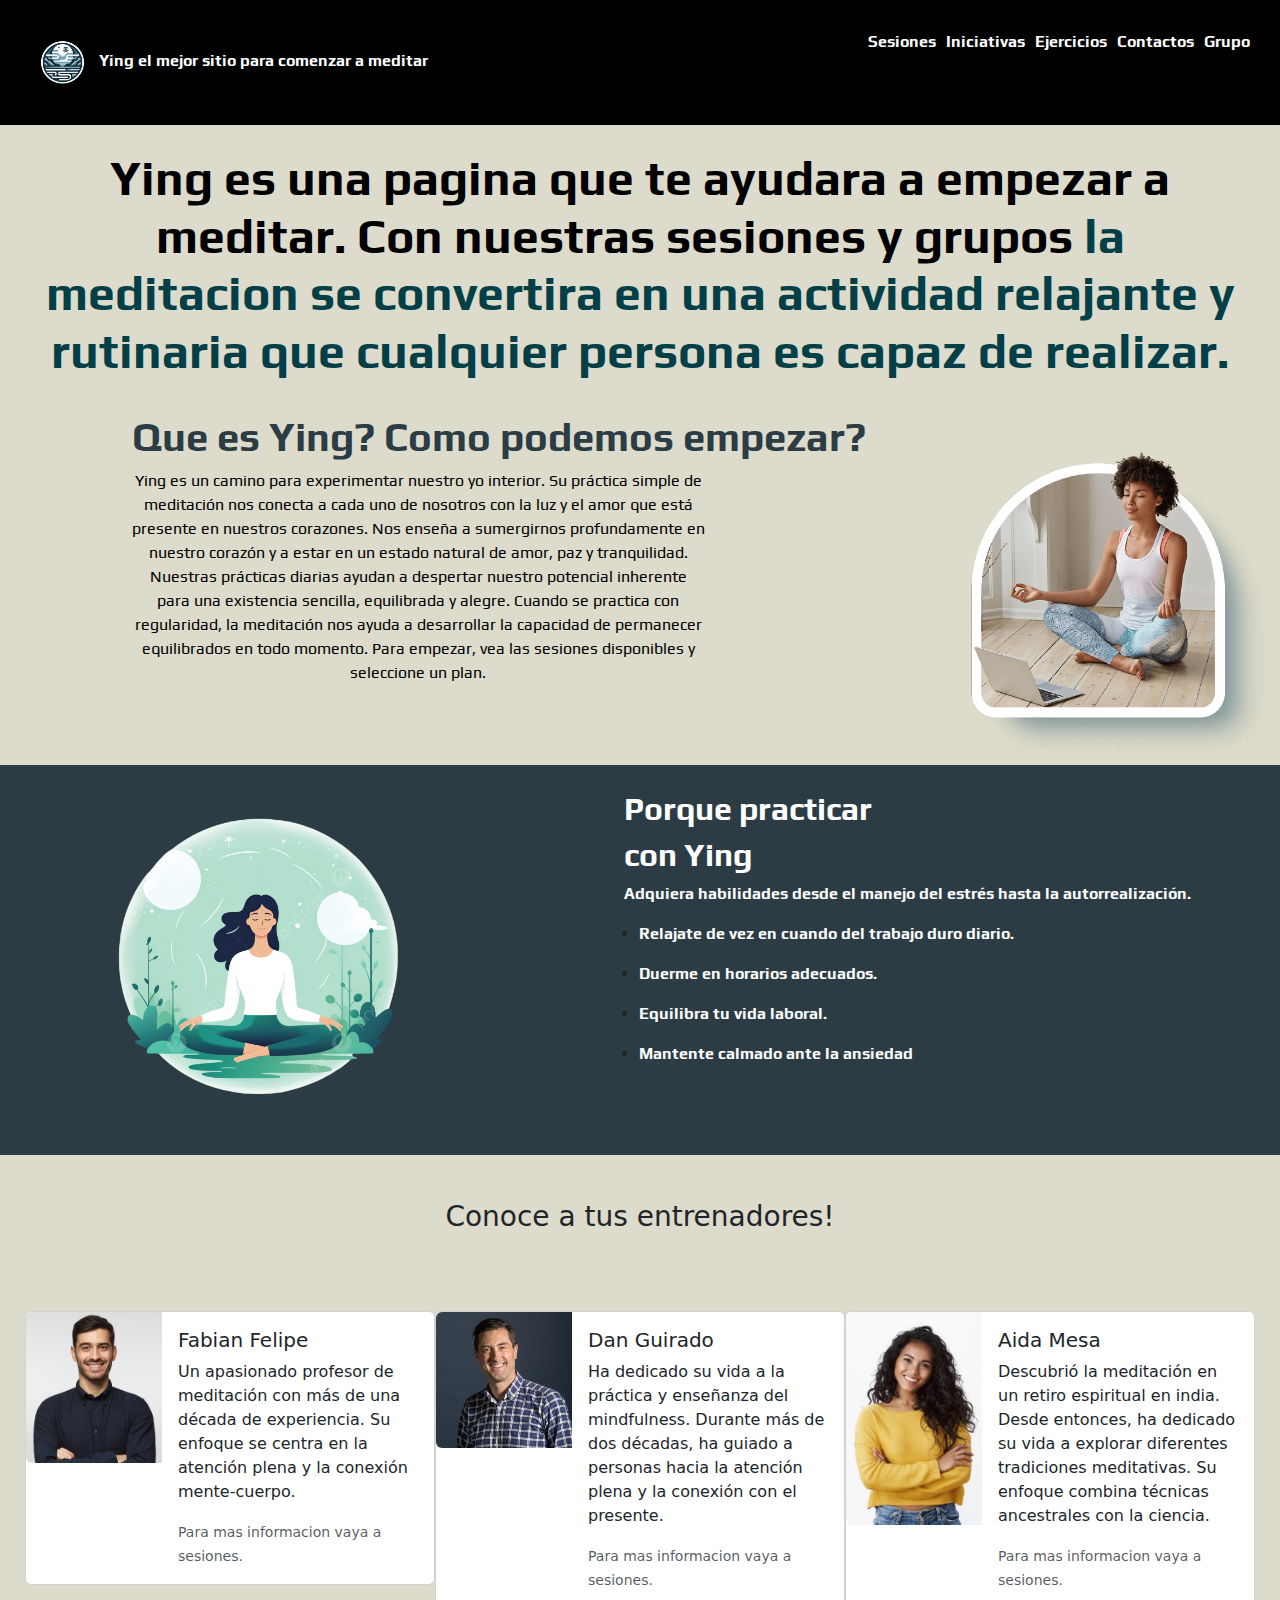
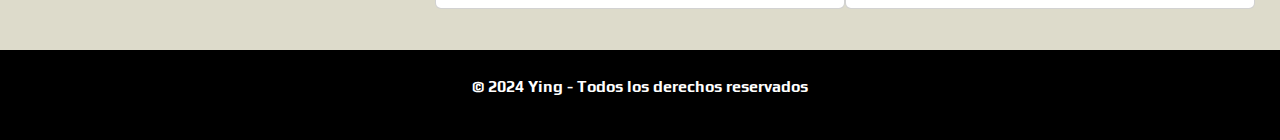
<file: index.html>
<!DOCTYPE html>
<html lang="es">
<head>
    <meta charset="UTF-8">
    <meta name="viewport" content="width=device-width, initial-scale=1.0">
    <title>Ying | Inicio</title>
    <link rel="stylesheet" href="css/style.css">
    <link href="https://cdn.jsdelivr.net/npm/bootstrap@5.3.3/dist/css/bootstrap.min.css" rel="stylesheet" integrity="sha384-QWTKZyjpPEjISv5WaRU9OFeRpok6YctnYmDr5pNlyT2bRjXh0JMhjY6hW+ALEwIH" crossorigin="anonymous">
    <link rel="shortcut icon" href="./assets/logoying.png" type="image/x-icon">
    <meta name="description" content=" En esta pagina de meditacion encointraras una comunidad y varios servicios de meditacion. Somos Ying, una comunidad dedicada a la relajacion y a la meditacion.">
    <meta name="keywords" content="Grupo de meditacion, Comunidad, Relajacion, Meditacion, Sesiones, Practicas diarias, Tranquilidad, Estres">
</head>



<body class="body1">

<header>
    <div>
      <p> <img src="assets/logoying.png" alt="ying logo" class="logo"> Ying el mejor sitio para comenzar a meditar</p>
    </div>

    <nav>
        <ul>
            <li><a  href="html/sesiones.html">Sesiones</a> </li>
            <li><a  href="html/iniciativas.html">Iniciativas</a> </li>
            <li><a  href="html/practica.html">Ejercicios</a> </li>
            <li><a  href="html/contactos.html">Contactos</a> </li>
            <li><a  href="#grupo">Grupo</a> </li>
        </ul>
    </nav>
</header>

<main>
    
    
    <h1  class="h1index">Ying es una pagina que te ayudara a empezar a meditar. Con nuestras sesiones y grupos <span>la meditacion se convertira en una actividad relajante y rutinaria que cualquier persona es capaz de realizar.</span></h1>
    

    <section class="section-inicio">
        <div>
            <h2>Que es Ying? Como podemos empezar?</h2>
            <p> Ying es un camino para experimentar nuestro yo interior. Su práctica simple de meditación nos conecta a cada uno de nosotros con la luz y el amor que está presente en nuestros corazones. Nos enseña a sumergirnos profundamente en nuestro corazón y a estar en un estado natural de amor, paz y tranquilidad. Nuestras prácticas diarias ayudan a despertar nuestro potencial inherente para una existencia sencilla, equilibrada y alegre. Cuando se practica con regularidad, la meditación nos ayuda a desarrollar la capacidad de permanecer equilibrados en todo momento. Para empezar, vea las sesiones disponibles y seleccione un plan.</p>
        </div>
        
        <div>
            <img src="assets/meditacion-inicio.png" alt="Meditacion en casa" class="imagen-anim">
        </div>
    </section>


    <section class="section-iniciativa">
          <div>
              <img src="assets/meditacion-artistica.png" alt="meditacion artistica" width="340px" >
          </div>
          <div>
              <h2>Porque practicar</h2>
                <h2>con Ying</h2>
                    <p class="subtitulo-iniciativa" >Adquiera habilidades desde el manejo del estrés hasta la autorrealización.</p>
                      <ul class="lista-sub">
                        <li><p><span>Relajate</span> de vez en cuando del trabajo duro diario.</p></li>   
                        <li><p><span>Duerme</span> en horarios adecuados.</p></li>
                        <li><p><span>Equilibra</span> tu vida laboral.</p></li>
                        <li><p> <span>Mantente calmado</span>  ante la ansiedad </p></li>
                      </ul>
          </div>
    </section>


    <section id="grupo" class="section-grupo">
        <div>
          <h3>Conoce a tus entrenadores!</h2>
        </div>
    </section>

    <section class="lista-grupo">

      <div class="carta-1">
        <div class="card mb-3" style="max-width: 540px;">
          <div class="row g-0">
            <div class="col-md-4">
              <img src="assets/hombre-1.jpg" class="img-fluid rounded-start" alt="hombre-profesional">
            </div>
            <div class="col-md-8">
              <div class="card-body">
                <h5 class="card-title">Fabian Felipe</h5>
                <p class="card-text">Un apasionado profesor de meditación con más de una década de experiencia. Su enfoque se centra en la atención plena y la conexión mente-cuerpo.</p>
                <p class="card-text"><small class="text-body-secondary">Para mas informacion vaya a sesiones.</small></p>
              </div>
            </div>
          </div>
        </div>
      </div>

      <div class="carta-2">
        <div class="card mb-3" style="max-width: 540px;">
          <div class="row g-0">
            <div class="col-md-4">
              <img src="assets/dan.jpg" class="img-fluid rounded-start" alt="dan-profesor">
            </div>
            <div class="col-md-8">
              <div class="card-body">
                <h5 class="card-title">Dan Guirado</h5>
                <p class="card-text">Ha dedicado su vida a la práctica y enseñanza del mindfulness. Durante más de dos décadas, ha guiado a personas hacia la atención plena y la conexión con el presente.  </p>
                <p class="card-text"><small class="text-body-secondary">Para mas informacion vaya a sesiones.</small></p>
              </div>
            </div>
          </div>
        </div>
      </div>

      <div class="carta-3">
        <div class="card mb-3" style="max-width: 540px;">
          <div class="row g-0">
            <div class="col-md-4">
              <img src="assets/mujer.jpg" class="img-fluid rounded-start" alt="mujer-profecional">
            </div>
            <div class="col-md-8">
              <div class="card-body">
                <h5 class="card-title">Aida Mesa</h5>
                <p class="card-text">Descubrió la meditación en un retiro espiritual en india. Desde entonces, ha dedicado su vida a explorar diferentes tradiciones meditativas. Su  enfoque combina técnicas ancestrales con la ciencia.</p>
                <p class="card-text"><small class="text-body-secondary">Para mas informacion vaya a sesiones.</small></p>
              </div>
            </div>
          </div>
        </div>
      </div>

    </section>

</main>

    <footer>
            <div class="allfooter">
              <p>© 2024 Ying - Todos los derechos reservados</p> 
            </div>
    </footer>


    <script src="https://code.jquery.com/jquery-3.3.1.slim.min.js" integrity="sha384-q8i/X+965DzO0rT7abK41JStQIAqVgRVzpbzo5smXKp4YfRvH+8abtTE1Pi6jizo" crossorigin="anonymous"></script>
    <script src="https://cdn.jsdelivr.net/npm/popper.js@1.14.7/dist/umd/popper.min.js" integrity="sha384-UO2eT0CpHqdSJQ6hJty5KVphtPhzWj9WO1clHTMGa3JDZwrnQq4sF86dIHNDz0W1" crossorigin="anonymous"></script>
    <script src="https://cdn.jsdelivr.net/npm/bootstrap@4.3.1/dist/js/bootstrap.min.js" integrity="sha384-JjSmVgyd0p3pXB1rRibZUAYoIIy6OrQ6VrjIEaFf/nJGzIxFDsf4x0xIM+B07jRM" crossorigin="anonymous"></script>

</body>

</html>
</file>
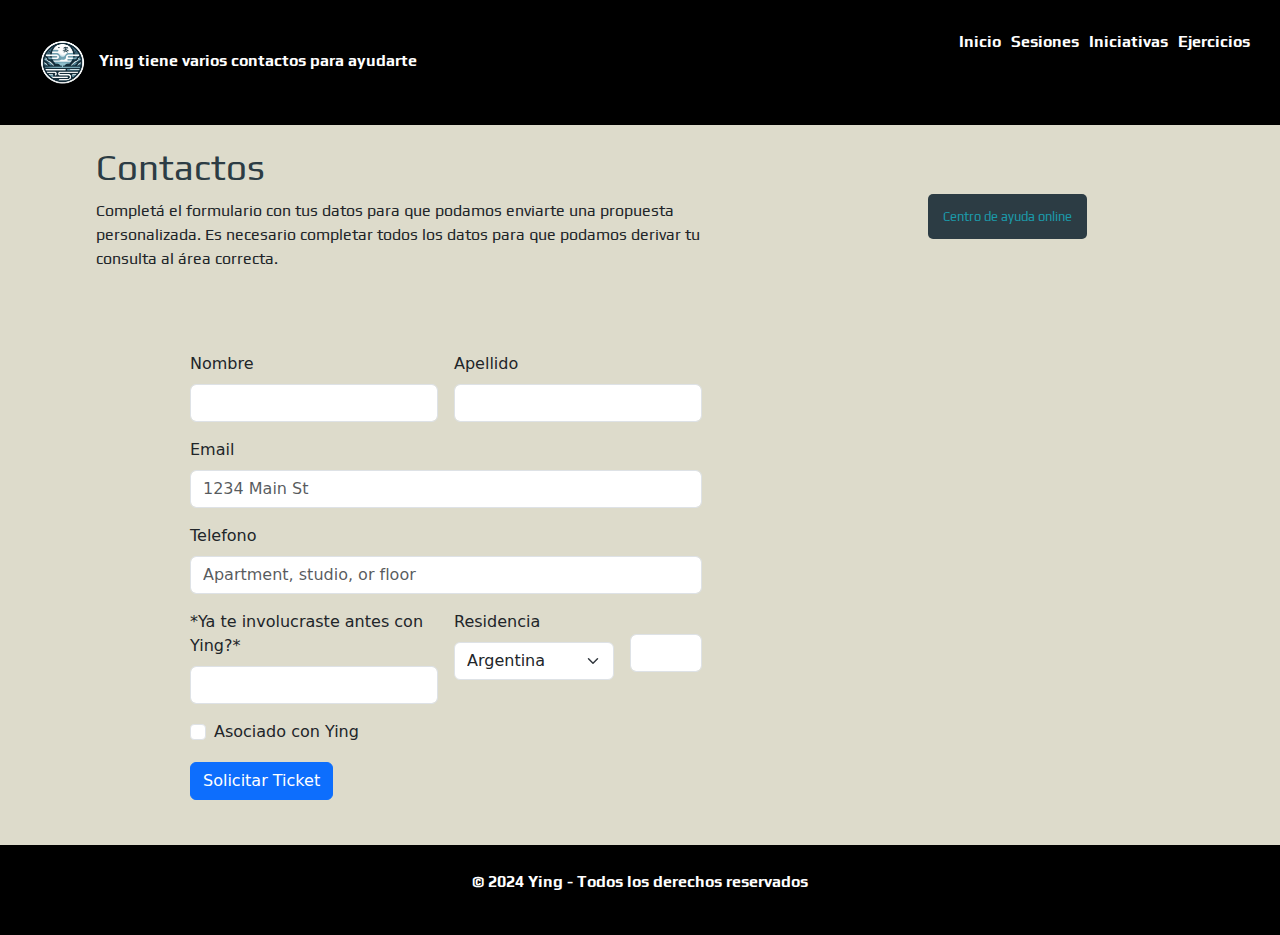
<file: html/contactos.html>
<!DOCTYPE html>
<html lang="es">
<head>
    <meta charset="UTF-8">
    <meta name="viewport" content="width=device-width, initial-scale=1.0">
    <title>Ying | Contactos</title>
    <link rel="stylesheet" href="../css/style.css">
    <link href="https://cdn.jsdelivr.net/npm/bootstrap@5.3.3/dist/css/bootstrap.min.css" rel="stylesheet" integrity="sha384-QWTKZyjpPEjISv5WaRU9OFeRpok6YctnYmDr5pNlyT2bRjXh0JMhjY6hW+ALEwIH" crossorigin="anonymous">
    <script src="https://cdn.jsdelivr.net/npm/bootstrap@5.3.3/dist/js/bootstrap.bundle.min.js" integrity="sha384-YvpcrYf0tY3lHB60NNkmXc5s9fDVZLESaAA55NDzOxhy9GkcIdslK1eN7N6jIeHz" crossorigin="anonymous"></script>
</head>



<body class="body1">

    <header>
        <div>
            <p> <img src="../assets/logoying.png" alt="ying logo" class="logo"> Ying tiene varios contactos para ayudarte</p>
        </div>
    
        <nav>
            <ul>
                <li><a  href="../index.html">Inicio</a> </li>
                <li><a  href="sesiones.html">Sesiones</a> </li>
                <li><a  href="iniciativas.html">Iniciativas</a> </li>
                <li><a  href="practica.html">Ejercicios</a> </li>
            </ul>
        </nav>
    </header>
    
    <main>
    
        <section class="contactos-soporte">

            <div>
                <h1>Contactos</h1>
                <p><span>Completá el formulario con tus datos para que podamos enviarte una propuesta personalizada.</span> Es necesario completar todos los datos para que podamos derivar tu consulta al área correcta.</p>
            </div>

            <div>   
                <a href="#Supportlive">Centro de ayuda online</a>
            </div>

        </section>
    
        <section class="form-contactos">

            <form class="row g-3">
                <div class="col-md-6">
                  <label for="inputEmail4" class="form-label">Nombre</label>
                  <input type="email" class="form-control" id="inputEmail4">
                </div>
                <div class="col-md-6">
                  <label for="inputPassword4" class="form-label">Apellido</label>
                  <input type="password" class="form-control" id="inputPassword4">
                </div>
                <div class="col-12">
                  <label for="inputAddress" class="form-label">Email</label>
                  <input type="text" class="form-control" id="inputAddress" placeholder="1234 Main St">
                </div>
                <div class="col-12">
                  <label for="inputAddress2" class="form-label">Telefono</label>
                  <input type="text" class="form-control" id="inputAddress2" placeholder="Apartment, studio, or floor">
                </div>
                <div class="col-md-6">
                  <label for="inputCity" class="form-label">*Ya te involucraste antes con Ying?*</label>
                  <input type="text" class="form-control" id="inputCity">
                </div>
                <div class="col-md-4">
                  <label for="inputState" class="form-label">Residencia</label>
                  <select id="inputState" class="form-select">
                    <option selected>Argentina</option>
                    <option>India</option>
                  </select>
                </div>
                <div class="col-md-2">
                  <label for="inputZip" class="form-label"></label>
                  <input type="text" class="form-control" id="inputZip">
                </div>
                <div class="col-12">
                  <div class="form-check">
                    <input class="form-check-input" type="checkbox" id="gridCheck">
                    <label class="form-check-label" for="gridCheck">
                      Asociado con Ying
                    </label>
                  </div>
                </div>
                <div class="col-12">
                  <button type="submit" class="btn btn-primary">Solicitar Ticket</button>
                </div>
              </form>

        </section>

    </main>
    
    <footer>
        <div class="allfooter">
          <p>© 2024 Ying - Todos los derechos reservados</p> 
        </div>
    </footer>
    
    </body>



</html>
</file>
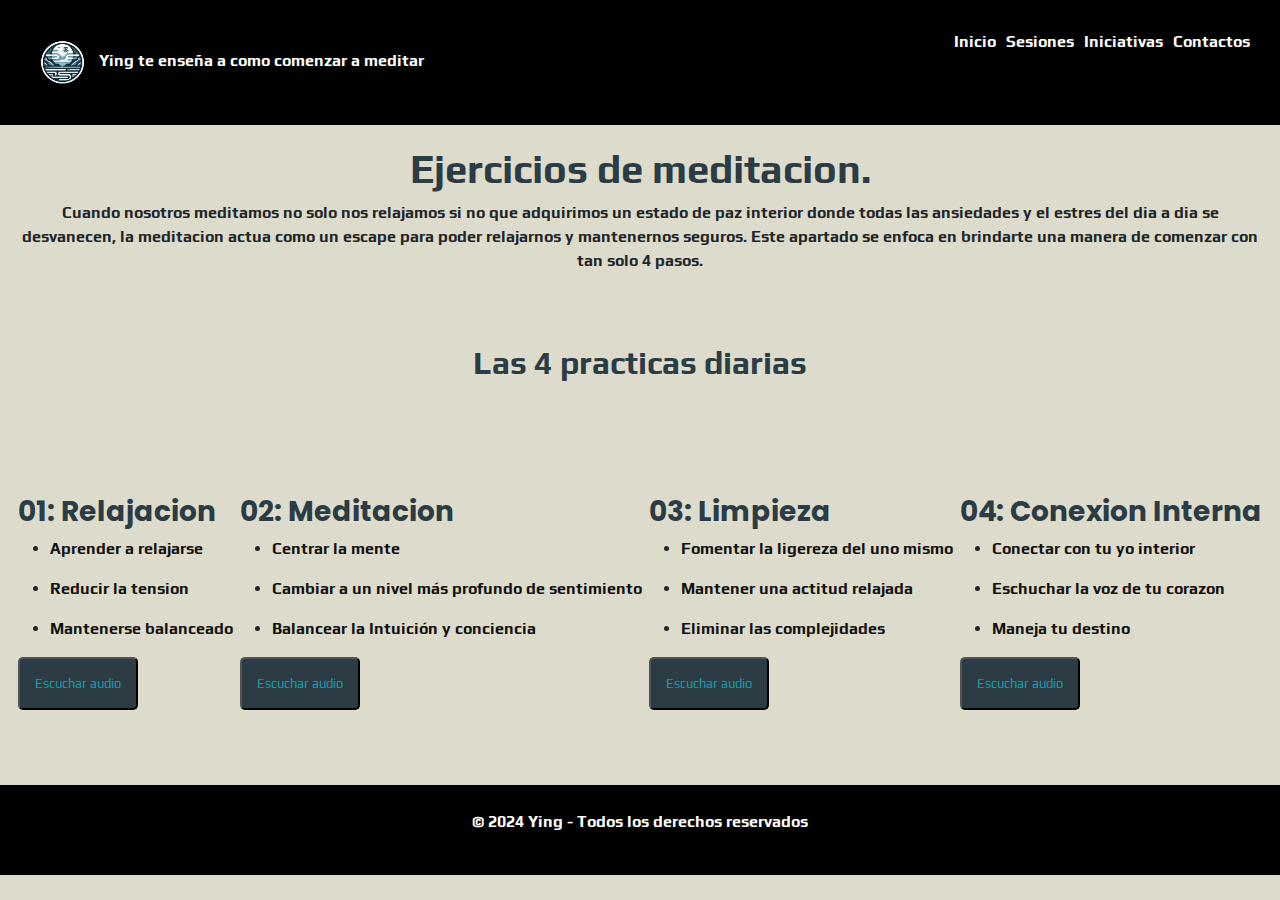
<file: html/practica.html>
<!DOCTYPE html>
<html lang="es">
<head>
    <meta charset="UTF-8">
    <meta name="viewport" content="width=device-width, initial-scale=1.0">
    <title>Ying | Ejercicios</title>
    <link rel="stylesheet" href="../css/style.css">
    <link href="https://cdn.jsdelivr.net/npm/bootstrap@5.3.3/dist/css/bootstrap.min.css" rel="stylesheet" integrity="sha384-QWTKZyjpPEjISv5WaRU9OFeRpok6YctnYmDr5pNlyT2bRjXh0JMhjY6hW+ALEwIH" crossorigin="anonymous">
    <script src="https://cdn.jsdelivr.net/npm/bootstrap@5.3.3/dist/js/bootstrap.bundle.min.js" integrity="sha384-YvpcrYf0tY3lHB60NNkmXc5s9fDVZLESaAA55NDzOxhy9GkcIdslK1eN7N6jIeHz" crossorigin="anonymous"></script>
</head>



<body class="body1">

    <header>
        <div>
            <p> <img src="../assets/logoying.png" alt="ying logo" class="logo"> Ying te enseña a como comenzar a meditar</p>
        </div>
    
        <nav>
            <ul>
                <li><a  href="../index.html">Inicio</a> </li>
                <li><a  href="sesiones.html">Sesiones</a> </li>
                <li><a  href="iniciativas.html">Iniciativas</a> </li>
                <li><a  href="contactos.html">Contactos</a> </li>
            </ul>
        </nav>
    </header>
    
    <main>
    
       <section class="section-ejercicios">

        <div>
            <h1>Ejercicios de meditacion.</h1>
            <p>Cuando nosotros meditamos no solo nos relajamos si no que adquirimos un estado de paz interior donde todas las ansiedades y el estres del dia a dia se desvanecen, la meditacion actua como un escape para poder relajarnos y mantenernos seguros. Este apartado se enfoca en brindarte una manera de comenzar con tan solo 4 pasos. </p>
            <h2 class="animacion-h">Las 4 practicas diarias</h2>
        </div>

       </section> 

       <section class="practicas-diarias">    
        <div class="practica-01">
            <div>
                <h3>01: Relajacion</h3>
                    <div>
                        <ul>
                            <li><P>Aprender a relajarse</P></li>
                            <li><P>Reducir la tension</P></li>
                            <li><P>Mantenerse balanceado</P></li>
                        </ul>

                        <div>
                            <button>Escuchar audio</button>
                        </div>
                    </div>
            </div>
        </div>

        <div class="practica-02">
            <div>
                <h3>02: Meditacion</h3>
                <div>
                    <ul>
                        <li><P>Centrar la mente</P></li>
                        <li><P>Cambiar a un nivel más profundo de sentimiento</P></li>
                        <li><P>Balancear la Intuición y conciencia</P></li>
                    </ul>

                    <div>
                        <button>Escuchar audio</button>
                    </div>
                </div>
        </div>
    </div>

        <div class="practica-03">
            <div>
                <h3>03: Limpieza</h3>
                <div>
                    <ul>
                        <li><P>Fomentar la ligereza del uno mismo</P></li>
                        <li><P>Mantener una actitud relajada</P></li>
                        <li><P>Eliminar las complejidades</P></li>
                    </ul>

                    <div>
                        <button>Escuchar audio</button>
                    </div>
                </div>
        </div>
    </div>

        <div class="practica-04">
            <div>
                <h3>04: Conexion Interna</h3>
                <div>
                    <ul>
                        <li><P>Conectar con tu yo interior</P></li>
                        <li><P>Eschuchar la voz de tu corazon</P></li>
                        <li><P>Maneja tu destino</P></li>
                    </ul>

                    <div>
                        <button>Escuchar audio</button>
                    </div>
                </div>
        </div>
    </div>
    </section>

    </main>
    
    <footer>
        <div class="allfooter">
          <p>© 2024 Ying - Todos los derechos reservados</p> 
        </div>
    </footer>
    
    </body>



</html>
</file>
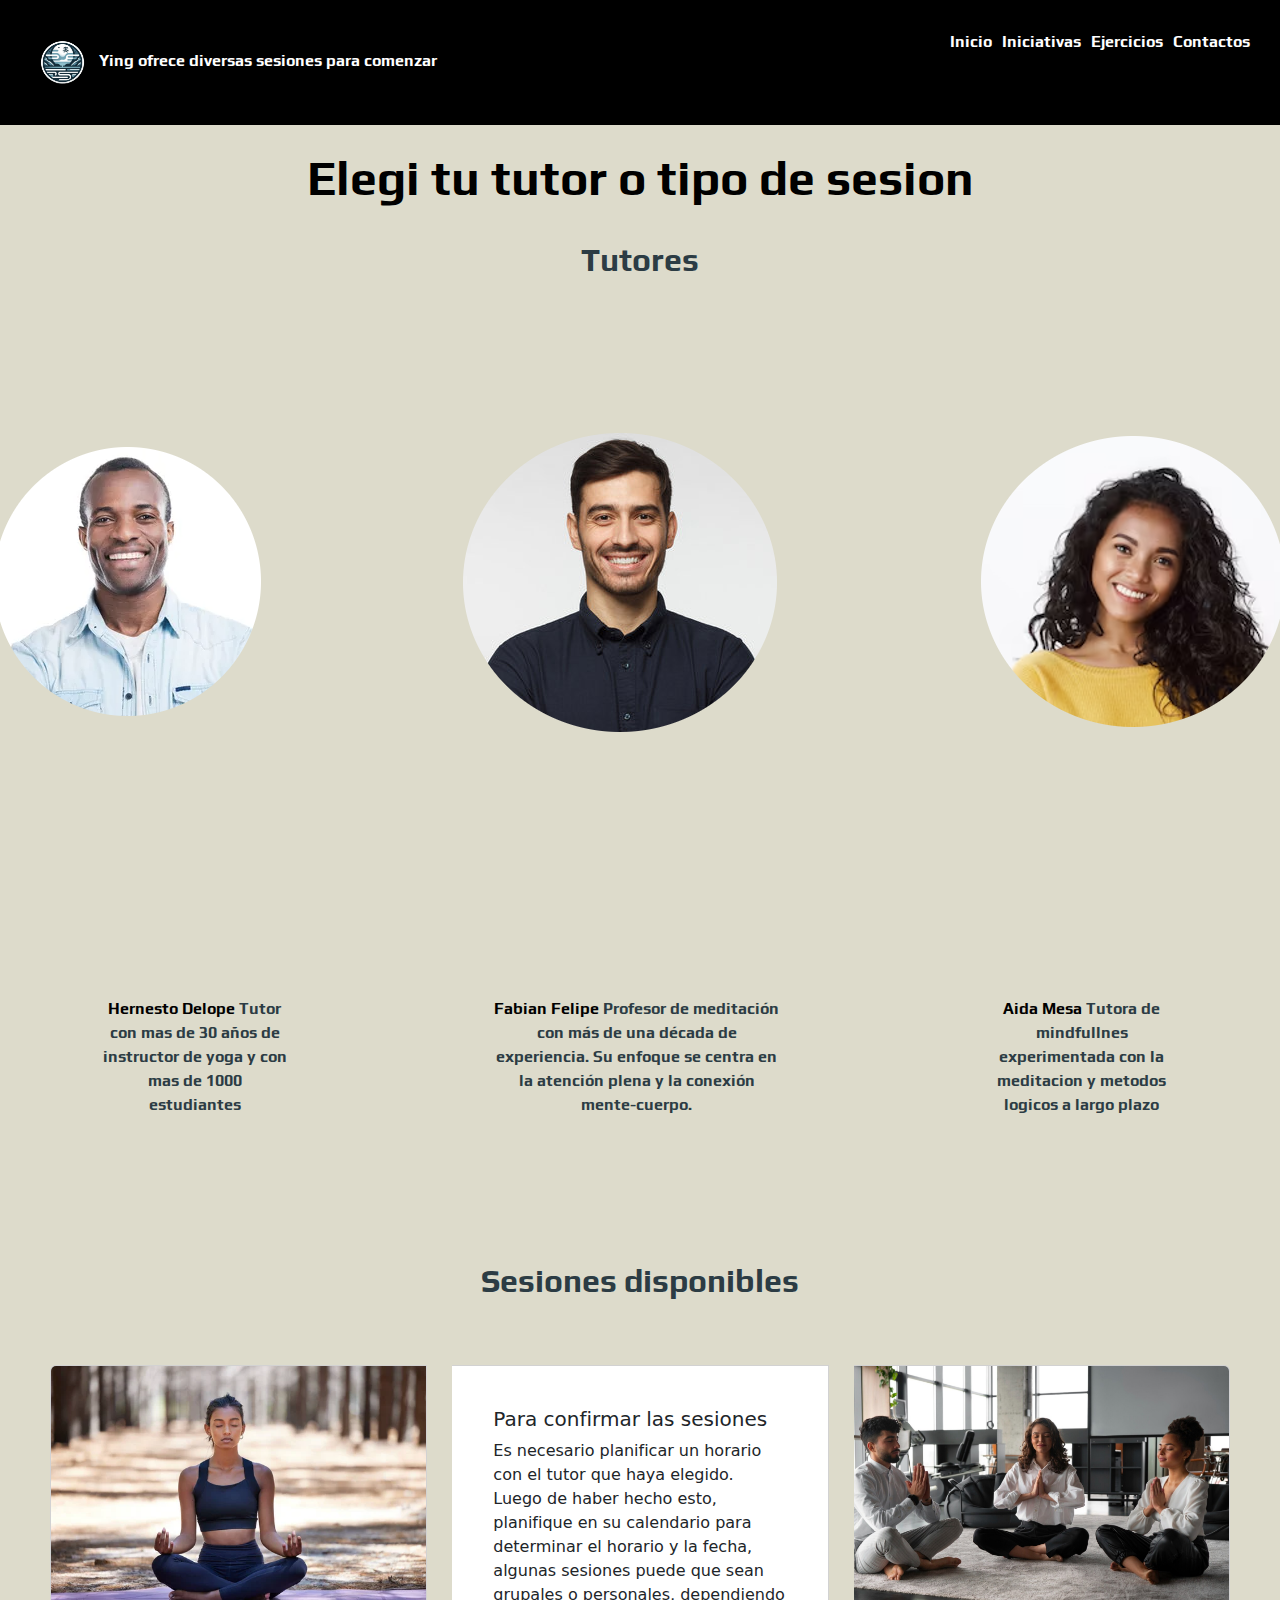
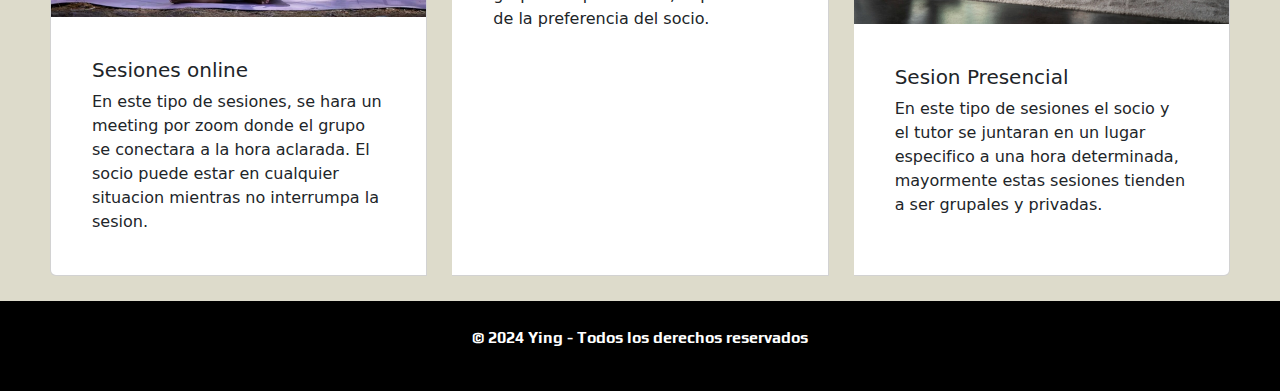
<file: html/sesiones.html>
<!DOCTYPE html>
<html lang="es">
<head>
    <meta charset="UTF-8">
    <meta name="viewport" content="width=device-width, initial-scale=1.0">
    <title>Ying | Sesiones</title>
    <link rel="stylesheet" href="../css/style.css">
    <link href="https://cdn.jsdelivr.net/npm/bootstrap@5.3.3/dist/css/bootstrap.min.css" rel="stylesheet" integrity="sha384-QWTKZyjpPEjISv5WaRU9OFeRpok6YctnYmDr5pNlyT2bRjXh0JMhjY6hW+ALEwIH" crossorigin="anonymous">
    <script src="https://cdn.jsdelivr.net/npm/bootstrap@5.3.3/dist/js/bootstrap.bundle.min.js" integrity="sha384-YvpcrYf0tY3lHB60NNkmXc5s9fDVZLESaAA55NDzOxhy9GkcIdslK1eN7N6jIeHz" crossorigin="anonymous"></script>
</head>



<body class="body1">

    <header> 
        <div>
            <p> <img src="../assets/logoying.png" alt="ying logo" class="logo"> Ying ofrece diversas sesiones para comenzar</p>
        </div>
        <nav>
            <ul>
                <li><a  href="../index.html">Inicio</a> </li>
                <li><a  href="iniciativas.html">Iniciativas</a> </li>
                <li><a  href="practica.html">Ejercicios</a> </li>
                <li><a  href="contactos.html">Contactos</a> </li>
            </ul>
        </nav>
    </header>
    
    <main>

        <div>
            <h1 class="h1index">Elegi tu tutor o tipo de sesion</h1>
        </div>

        <section class="section-tutor">
            <div>
                <h2>Tutores</h2>
            </div>

            <div class="container-sesiones">
                <img src="../assets/face-1.png" alt="Tutor Ying Hernesto" class="tutor-1">

                <img src="../assets/face-2.png" alt="Tutor Ying Fabian" class="tutor-2">

                <img src="../assets/face-3.png" alt="Tutor Ying Aida" class="tutor-3">
            </div>

            <div>
                    <p><span>Hernesto Delope</span> Tutor con mas de 30 años de instructor de yoga y con mas de 1000 estudiantes</p>
                
                    <p><span>Fabian Felipe</span> Profesor de meditación con más de una década de experiencia. Su enfoque se centra en la atención plena y la conexión mente-cuerpo.</p>
                
                    <p><span>Aida Mesa</span> Tutora de mindfullnes experimentada con la meditacion y metodos logicos a largo plazo</p>
            </div>
        </section>

        <section class="section-cursos">
            <div>
                <h2> Sesiones disponibles</h2>
            </div>
        </section>
    
        <section class="opcioncursos">
            <div class="card-group">
                <div class="card">
                  <img src="../assets/curso-propio.jpg" class="card-img-top" alt="...">
                  <div class="card-body">
                    <h5 class="card-title">Sesiones online</h5>
                    <p class="card-text">En este tipo de sesiones, se hara un meeting por zoom donde el grupo se conectara a la hora aclarada. El socio puede estar en cualquier situacion mientras no interrumpa la sesion.</p>
                  </div>
                </div>
                <div class="card">
                  <div class="card-body">
                    <h5 class="card-title" text-align="center"> Para confirmar las sesiones</h5>
                    <p class="card-text">Es necesario planificar un horario con el tutor que haya elegido. Luego de haber hecho esto, planifique en su calendario para determinar el horario y la fecha, algunas sesiones puede que sean grupales o personales, dependiendo de la preferencia del socio.</p>
                  </div>
                </div>
                <div class="card">
                  <img src="../assets/curso-entrenado.jpg" class="card-img-top" alt="...">
                  <div class="card-body">
                    <h5 class="card-title">Sesion Presencial</h5>
                    <p class="card-text">En este tipo de sesiones el socio y el tutor se juntaran en un lugar especifico a una hora determinada, mayormente estas sesiones tienden a ser grupales y privadas.</p>
                  </div>
                </div>
              </div>
        </section>

    </main>
    
    <footer>
        <div class="allfooter">
          <p>© 2024 Ying - Todos los derechos reservados</p> 
        </div>
    </footer>
    
    </body>



</html>
</file>
<file: css/style.css>
@import url("https://fonts.googleapis.com/css2?family=Play:wght@400;700&display=swap");
@import url("https://fonts.googleapis.com/css2?family=Poppins:ital,wght@0,100;0,200;0,300;0,400;0,500;0,600;0,700;0,800;0,900;1,100;1,200;1,300;1,400;1,500;1,600;1,700;1,800;1,900&display=swap");
* {
  padding: 0%;
  margin: 0%;
  box-sizing: border-box;
}

.body1 {
  background-color: #DDDBCB;
}

.body2 {
  background-color: #111111;
}

.logo {
  width: 65px;
}

.contactos-soporte {
  display: flex;
  justify-content: space-around;
  align-items: center;
}

.contactos-soporte div:nth-child(1) {
  width: 50%;
  padding-top: 20px;
  padding-bottom: 20px;
}

.contactos-soporte div:nth-child(1) h1 {
  font-family: "Play", sans-serif;
  color: #2c3c44;
  font-size: 2.3rem;
}

.contactos-soporte div:nth-child(1) p {
  width: 100%;
  font-family: "Play", sans-serif;
  margin-top: 10px;
}

.contactos-soporte div:nth-child(2) {
  width: 20%;
  padding-top: 20px;
  padding-bottom: 20px;
}

.contactos-soporte div:nth-child(2) a {
  text-decoration: none;
  background-color: #2c3c44;
  color: #1b9aaa;
  font-size: small;
  padding: 15px;
  border-radius: 5px;
  font-family: "Play", sans-serif;
}

.contactos-soporte div:nth-child(2) a:hover {
  transition: all 5ms;
  color: #2c3c44;
  background-color: #1b9aaa;
  font-weight: bold;
}

.form-contactos {
  display: flex;
  width: 40%;
  margin-left: 190px;
  padding-top: 45px;
  padding-bottom: 45px;
}

.allfooter {
  background-color: black;
  padding: 25px;
}

.allfooter p {
  color: white;
  font-family: "Play", sans-serif;
  font-weight: bold;
  text-align: center;
}

header {
  background-color: black;
  display: flex;
  justify-content: space-between;
  padding: 25px;
}
header image {
  text-align: left;
  float: left;
  width: 5px;
}
header a {
  text-decoration: none;
  color: white;
  font-family: "Play", sans-serif;
  transition: 1s;
  font-weight: bold;
}
header ul {
  display: flex;
  list-style-type: none;
}
header ul li {
  margin: 5px;
}
header p {
  display: inline-block;
  text-decoration: none;
  color: white;
  font-family: "Play", sans-serif;
  transition: 1s;
  margin: 5px;
  font-weight: bold;
}
header ul li a:hover {
  color: #1b9aaa;
  margin: 5px;
  transform: scale(10px);
}

.tituloiniciativa h1 {
  color: #2c3c44;
  text-align: center;
  font-family: "Play", sans-serif;
  font-size: 3rem;
  font-weight: bold;
  padding-top: 15px;
}

.tituloiniciativa p {
  color: black;
  text-align: center;
  font-family: "Play", sans-serif;
  font-weight: bold;
}

.tituloiniciativa p span {
  color: #2c3c44;
  font-weight: bolder;
  font-size: large;
}

.container-iniciativa {
  width: 100%;
  display: flex;
  justify-content: center;
  align-items: center;
  height: 100vh;
}

.container-iniciativa figure {
  position: relative;
  height: 250px;
  width: 350px;
  overflow: hidden;
  border-radius: 6px;
  box-shadow: 0px 15px 20px rgb(0, 0, 0);
  cursor: pointer;
}

.container-iniciativa figure img {
  width: 100%;
  height: 100%;
}

.container-iniciativa figure .capa-iniciativa {
  position: absolute;
  top: 0%;
  width: 100%;
  height: 100%;
  background-color: rgba(11, 103, 123, 0.6);
  opacity: 0;
  visibility: hidden;
  text-align: center;
  transition: all 500ms ease-out;
}

.container-iniciativa figure:hover > .capa-iniciativa {
  opacity: 1;
  visibility: visible;
  transition: 5ms;
  transition: all 500ms ease-out;
}

.container-iniciativa figure .capa-iniciativa h5 {
  font-family: "Play", sans-serif;
  color: white;
  font-weight: bolder;
  margin-bottom: 65px;
  transition: all 500ms ease-out;
  margin-top: 30px;
}

.container-iniciativa figure .capa-iniciativa p {
  font-family: "Play", sans-serif;
  color: white;
  line-height: 1.5;
  font-size: 15px;
  width: 100%;
  max-width: 220%;
  margin: auto;
}

.iniciativas div {
  justify-content: center;
}

.info-ini {
  font-family: "Play", sans-serif;
  color: white;
  text-align: center;
  background-color: #2c3c44;
  padding-top: 100px;
  padding-bottom: 100px;
}

.extra-ini {
  padding-top: 25px;
  padding-bottom: 25px;
  width: 100%;
  justify-content: center;
  display: flex;
  transition: all 5ms ease-out;
}

.extra-ini div p {
  text-align: center;
  color: #111111;
  font-weight: lighter;
  font-size: 25px;
}

.h1index {
  color: black;
  text-align: center;
  padding: 25px;
  font-family: "Play", sans-serif;
  font-size: 3rem;
  font-weight: bold;
}

h1 span {
  color: #023f47;
  font-weight: bold;
}

.section-inicio {
  display: flex;
}

.section-inicio div:nth-child(1) {
  width: 80%;
}

.section-inicio div:nth-child(1) h2 {
  color: #2c3c44;
  font-family: "Play", sans-serif;
  font-size: 2.5rem;
  font-weight: bold;
  padding-left: 14%;
}

.section-inicio div:nth-child(1) p {
  color: black;
  font-family: "Play", sans-serif;
  width: 75%;
  margin-top: 5px;
  padding-left: 14%;
  text-align: center;
}

.section-inicio div:nth-child(2) img {
  justify-content: center;
  padding: 5px;
}

.section-iniciativa {
  display: flex;
  justify-content: space-around;
  background-color: #2c3c44;
  padding-top: 25px;
  padding-bottom: 25px;
}

.section-iniciativa div:nth-child(1) img {
  justify-content: center;
  padding: 5px;
  transition: 3s;
}

.section-iniciativa div:nth-child(2) h2 {
  font-family: "Play", sans-serif;
  color: white;
  padding-left: 17px;
  font-weight: bolder;
}

.section-iniciativa div:nth-child(2) p {
  font-family: "Play", sans-serif;
  color: white;
  font-weight: bold;
}

.section-iniciativa div:nth-child(2) li {
  text-decoration: none;
}

.subtitulo-iniciativa {
  font-family: "Play", sans-serif;
  color: white;
  font-weight: bold;
  padding-left: 17px;
}

.section-grupo {
  padding-top: 45px;
  padding-bottom: 45px;
  display: flex;
  justify-content: center;
}

.section-grupo h2 {
  font-family: "Play", sans-serif;
  font-weight: bold;
  color: #2c3c44;
}

.lista-grupo {
  display: flex;
  justify-content: space-between;
  margin: 25px;
}

.section-ejercicios {
  margin: 10px;
  padding: 10px;
  display: flex;
  text-align: center;
  padding-bottom: 75px;
}

.section-ejercicios div:nth-child(1) h1 {
  font-family: "Play", sans-serif;
  color: #2c3c44;
  font-weight: bolder;
}

.section-ejercicios div:nth-child(1) h2 {
  font-family: "Play", sans-serif;
  color: #2c3c44;
  font-weight: bolder;
}

.section-ejercicios div:nth-child(1) .animacion-h {
  animation-name: cambiafuente;
  animation-duration: 10s;
  animation-iteration-count: infinite;
  animation-timing-function: ease-in-out;
  animation-delay: 1s;
}

.section-ejercicios div:nth-child(1) p {
  font-family: "Play", sans-serif;
  font-weight: bold;
}

.section-ejercicios h2 {
  padding-top: 55px;
}

.practicas-diarias {
  padding: 15px;
  margin-top: 15px;
  display: flex;
  justify-content: space-around;
  padding-bottom: 75px;
}

.practicas-diarias h3 {
  font-family: "Poppins", sans-serif;
  color: #2c3c44;
  font-weight: bolder;
}

.practicas-diarias p {
  font-family: "Play", sans-serif;
  color: #111111;
  font-weight: bold;
}

.practicas-diarias button {
  text-decoration: none;
  background-color: #2c3c44;
  color: #1b9aaa;
  font-size: small;
  padding: 15px;
  border-radius: 5px;
  font-family: "Play", sans-serif;
}

.practicas-diarias button:hover {
  transition: all 5ms;
  color: #2c3c44;
  background-color: #1b9aaa;
  font-weight: bold;
}

.section-tutor div {
  display: flex;
  justify-content: center;
  align-items: center;
  padding-bottom: 45px;
}

.section-tutor div:nth-child(1) h2 {
  font-family: "Play", sans-serif;
  font-weight: bold;
  color: #2c3c44;
  text-align: center;
}

.section-tutor div:nth-child(2) img {
  width: 500px;
  justify-content: space-around;
  margin: 100px;
  padding-bottom: 20px;
}

.section-tutor div:nth-child(3) p {
  text-align: center;
  font-family: "Play", sans-serif;
  font-weight: bolder;
  color: #2c3c44;
  margin: 100px;
}

.section-tutor div:nth-child(3) p span {
  color: black;
  font-size: medium;
}

.section-cursos div:nth-child(1) h2 {
  font-family: "Play", sans-serif;
  font-weight: bold;
  color: #2c3c44;
  text-align: center;
  padding-bottom: 15px;
}

.opcioncursos div {
  margin: 25px;
  border-radius: 6px;
  margin-bottom: 25px;
}

@keyframes cambiafuente {
  0% {
    color: #2c3c44;
    font-weight: bold;
    font-size: 34px;
  }
  25% {
    color: #1b9aaa;
    font-weight: bolder;
    font-size: 39px;
  }
  50% {
    color: rgba(11, 103, 123, 0.6);
    font-weight: bold;
  }
  75% {
    color: #1b9aaa;
    font-weight: bolder;
    font-size: 39px;
  }
  100% {
    color: #2c3c44;
    font-weight: bold;
    font-size: 34px;
  }
}
div .imagen-anim {
  transition: 2s ease-in;
  width: 340px;
}
div .imagen-anim:hover {
  transform: rotate(360deg);
}

/*# sourceMappingURL=style.css.map */
</file>
